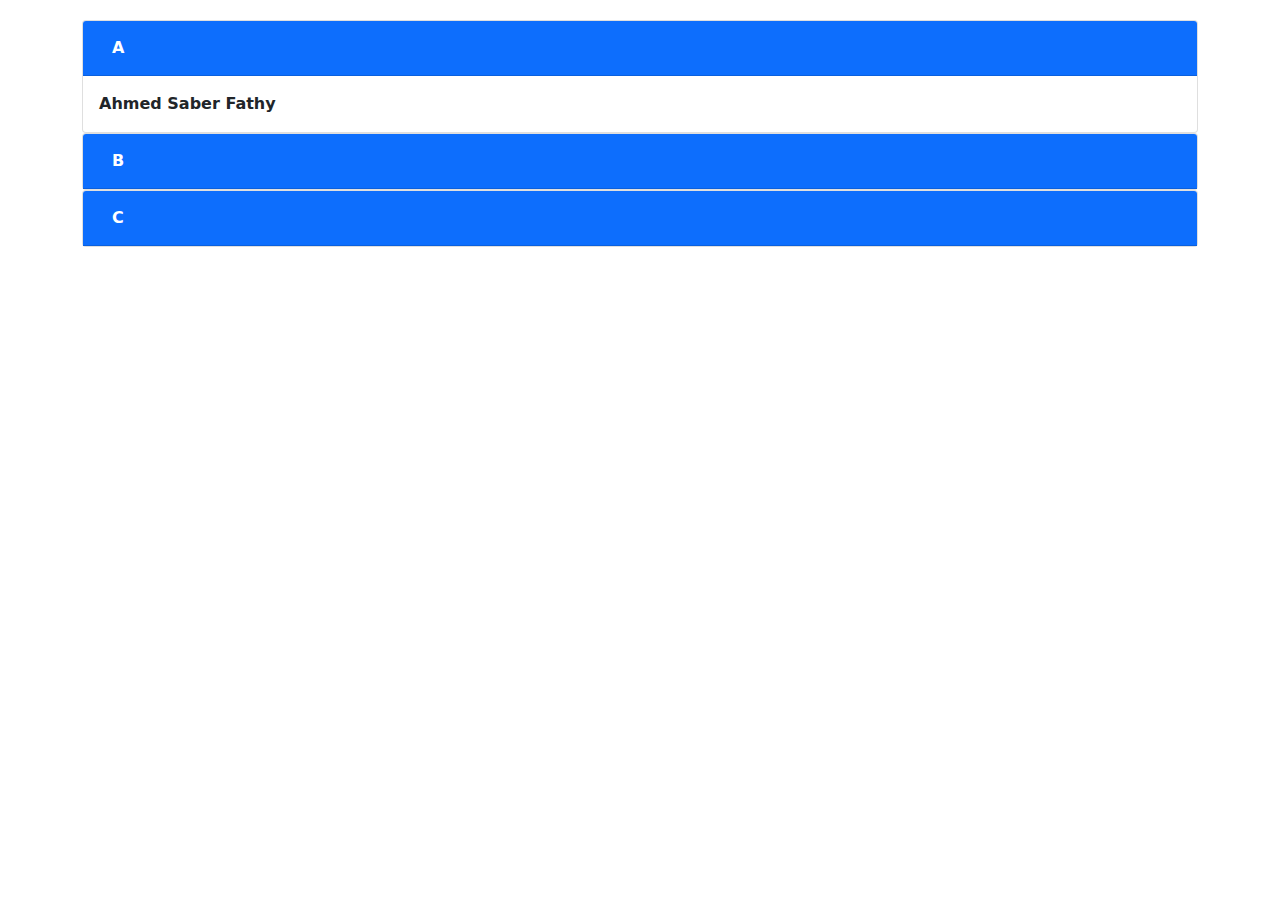
<file: accordion/index.html>
<!DOCTYPE html>
<html lang="en">
<head>
    <meta charset="UTF-8">
    <meta http-equiv="X-UA-Compatible" content="IE=edge">
    <meta name="viewport" content="width=device-width, initial-scale=1.0">
    <title>Document</title>
    <link rel="stylesheet" href="./bootstrap.min.css">
    <style>
        body{margin: 20px;}
    </style>
</head>
<div>
    <div class="container mt-3">
        <div id="accordion">
            <div class="card">
                <div class="card-header bg-primary">
                    <a class="btn text-white" data-bs-toggle="collapse" href="#collapseOne">
                        <strong>A</strong>
                    </a>
                </div>
                <div id="collapseOne" class="collapse show" data-bs-parent="#accordion">
                    <div class="card-body">
                        <strong>Ahmed Saber Fathy</strong>
                    </div>
                </div>
            </div>
            <div class="card">
                <div class="card-header bg-primary">
                    <a class="collapsed btn text-white" data-bs-toggle="collapse" href="#collapseTwo">
                        <strong>B</strong>
                    </a>
                </div>
                <div id="collapseTwo" class="collapse" data-bs-parent="#accordion">
                    <div class="card-body">
                        <strong>A Full Stack Web Developer</strong>
                    </div>
                </div>
            </div>
            <div class="card">
                <div class="card-header bg-primary">
                    <a class="collapsed btn text-white" data-bs-toggle="collapse" href="#collapseThree">
                        <strong>C</strong>
                    </a>
                </div>
                <div id="collapseThree" class="collapse" data-bs-parent="#accordion">
                    <div class="card-body">
                        <strong>Who was born in Egypt</strong>
                    </div>
                </div>
            </div>
        </div>
    </div>
</body>
<script src="./bootstrap.bundle.min.js"></script>
</html>
</file>
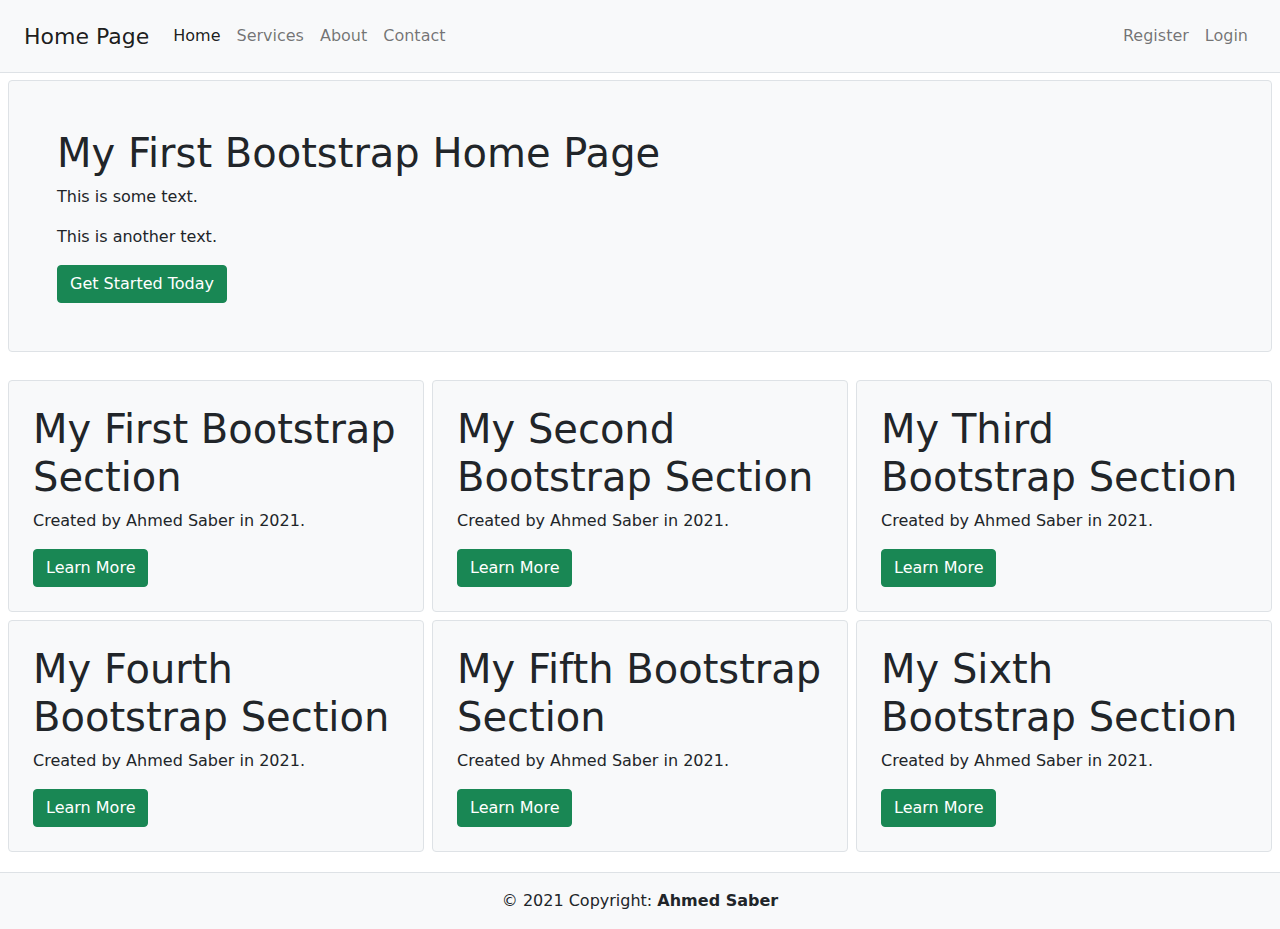
<file: home-page/index.html>
<!DOCTYPE html>
<html lang="en">
<head>
    <meta charset="UTF-8">
    <meta http-equiv="X-UA-Compatible" content="IE=edge">
    <meta name="viewport" content="width=device-width, initial-scale=1.0">
    <title>Document</title>
    <link rel="stylesheet" href="./bootstrap.min.css">
    <style>
        .navbar{
            padding: 8px 12px;
        }
        .navbar-brand{
            font-size: 22px;
        }
        .navbar-text a, footer a{
            text-decoration: none;
        }
    </style>
</head>
<body class="pt-5 mt-4">
    <nav class="navbar navbar-expand-lg navbar-light bg-light border-bottom fixed-top">
        <div class="container-fluid">
            <a class="navbar-brand" href="#">Home Page</a>
            <button class="navbar-toggler" type="button" data-bs-toggle="collapse" data-bs-target="#navbarText" aria-controls="navbarText" aria-expanded="false" aria-label="Toggle navigation">
                <span class="navbar-toggler-icon"></span>
            </button>
            <div class="collapse navbar-collapse" id="navbarText">
                <ul class="navbar-nav me-auto mb-2 mb-lg-0">
                <li class="nav-item">
                    <a class="nav-link active" aria-current="page" href="#">Home</a>
                </li>
                <li class="nav-item">
                    <a class="nav-link" href="#">Services</a>
                </li>
                <li class="nav-item">
                    <a class="nav-link" href="#">About</a>
                </li>
                <li class="nav-item">
                    <a class="nav-link" href="#">Contact</a>
                </li>
                </ul>
                <span class="navbar-text">
                    <ul class="navbar-nav me-auto mb-2 mb-lg-0">
                        <li class="nav-item">
                            <a class="nav-link" href="#">Register</a>
                        </li>
                        <li class="nav-item">
                            <a class="nav-link" href="#">Login</a>
                        </li>
                    </ul>
                </span>
            </div>
        </div>
    </nav>

    <div class="container-fluid p-2">
        <div class="container-fluid bg-light text-dark border rounded p-5">
            <h1>My First Bootstrap Home Page</h1>
            <p>This is some text.</p>
            <p>This is another text.</p>
            <button type="button" class="btn btn-success">Get Started Today</button>
        </div>
    </div>

    <div class="container-fluid p-3">
        <div class="row">
            <div class="col-sm-12 col-md-6 col-lg-4 container-md p-1">
                <div class="p-4 border bg-light text-dark rounded">
                    <h1>My First Bootstrap Section</h1>
                    <p>Created by Ahmed Saber in 2021.</p>
                    <button type="button" class="btn btn-success">Learn More</button>
                </div>
            </div>
            <div class="col-sm-12 col-md-6 col-lg-4 container-md p-1">
                <div class="p-4 border bg-light text-dark rounded">
                    <h1>My Second Bootstrap Section</h1>
                    <p>Created by Ahmed Saber in 2021.</p>
                    <button type="button" class="btn btn-success">Learn More</button>
                </div>
            </div>
            <div class="col-sm-12 col-md-6 col-lg-4 container-md p-1">
                <div class="p-4 border bg-light text-dark rounded">
                    <h1>My Third Bootstrap Section</h1>
                    <p>Created by Ahmed Saber in 2021.</p>
                    <button type="button" class="btn btn-success">Learn More</button>
                </div>
            </div>
            <div class="col-sm-12 col-md-6 col-lg-4 container-md p-1">
                <div class="p-4 border bg-light text-dark rounded">
                    <h1>My Fourth Bootstrap Section</h1>
                    <p>Created by Ahmed Saber in 2021.</p>
                    <button type="button" class="btn btn-success">Learn More</button>
                </div>
            </div>
            <div class="col-sm-12 col-md-6 col-lg-4 container-md p-1">
                <div class="p-4 border bg-light text-dark rounded">
                    <h1>My Fifth Bootstrap Section</h1>
                    <p>Created by Ahmed Saber in 2021.</p>
                    <button type="button" class="btn btn-success">Learn More</button>
                </div>
            </div>
            <div class="col-sm-12 col-md-6 col-lg-4 container-md p-1">
                <div class="p-4 border bg-light text-dark rounded">
                    <h1>My Sixth Bootstrap Section</h1>
                    <p>Created by Ahmed Saber in 2021.</p>
                    <button type="button" class="btn btn-success">Learn More</button>
                </div>
            </div>
        </div>
    </div>

    <footer>
        <div class="text-center p-3 bg-light border-top">
            © 2021 Copyright:
            <a class="text-reset fw-bold" href="#">Ahmed Saber</a>
        </div>
    </footer>
</body>
<script src="./bootstrap.bundle.min.js"></script>
</html>
</file>
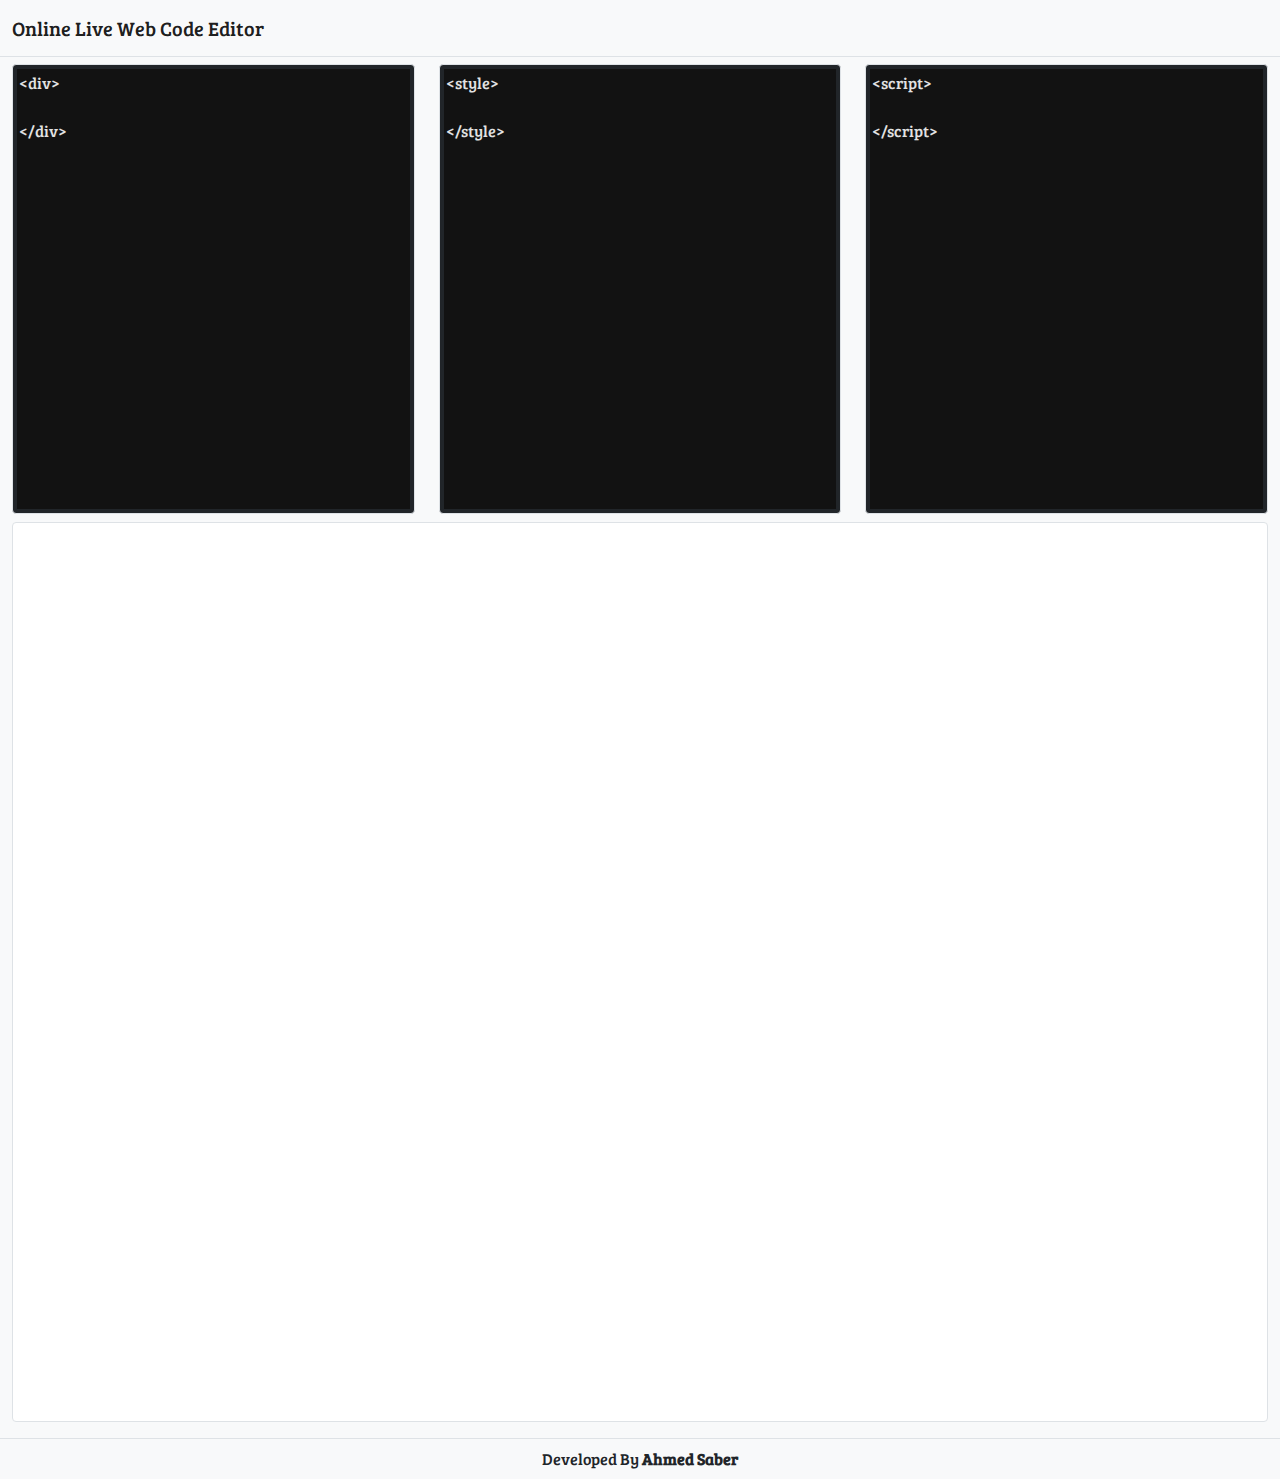
<file: live web code editor/index.html>
<!DOCTYPE html>
<html lang="en">
<head>
    <meta charset="UTF-8">
    <meta http-equiv="X-UA-Compatible" content="IE=edge">
    <meta name="viewport" content="width=device-width, initial-scale=1.0">
    <title>Live Web Code Editor</title>
    <link href='https://fonts.googleapis.com/css?family=Bree Serif' rel='stylesheet'>
    <link rel="stylesheet" href="./bootstrap/bootstrap.min.css">
    <link rel="stylesheet" href="./css/style.css">
</head>
<body class="bg-light mt-5 pt-2" onresize="show_all()">
    <nav class="navbar navbar-expand-lg navbar-light bg-light border-bottom fixed-top">
        <div class="container-fluid">
            <a class="navbar-brand" href="#home">Online Live Web Code Editor</a>
        </div>
    </nav>

    <div class="container-fluid mt-2">
        <div class="row mb-2" id="controls">
            <div class="col-3">
                <div class="container-fluid p-0">
                    <button class="btn btn-light w-100 p-1 border rounded" onclick="show('html')">HTML</button>
                </div>
            </div>
            <div class="col-3">
                <div class="container-fluid p-0">
                    <button class="btn btn-light w-100 p-1 border rounded" onclick="show('css')">CSS</button>
                </div>
            </div>
            <div class="col-3">
                <div class="container-fluid p-0">
                    <button class="btn btn-light w-100 p-1 border rounded" onclick="show('js')">JS</button>
                </div>
            </div>
            <div class="col-3">
                <div class="container-fluid p-0">
                    <button class="btn btn-primary w-100 p-1 border rounded" onclick="show('result')">Result</button>
                </div>
            </div>
        </div>

        <div class="row">
            <div class="col-lg-4 col-md-12 col-sm-12" id="html">
                <div class="container-fluid border rounded p-1 bg-dark text-light editor">
                    <textarea id="htmlCode" placeholder="HTML Code" 
					oninput="showPreview()"></textarea>
                </div>
            </div>
            <div class="col-lg-4 col-md-12 col-sm-12" id="css">
                <div class="container-fluid border rounded p-1 bg-dark text-light editor">
                    <textarea id="cssCode" placeholder="CSS Code" 
					oninput="showPreview()"></textarea>
                </div>
            </div>
            <div class="col-lg-4 col-md-12 col-sm-12" id="js">
                <div class="container-fluid border rounded p-1 bg-dark text-light editor">
                    <textarea id="jsCode" placeholder="JavaScript Code" 
					oninput="showPreview()"></textarea>
                </div>
            </div>
            <div class="col-lg-12 col-md-12 col-sm-12 mt-2 mb-2" id="result">
                <div class="container-fluid border rounded p-1 result bg-white">
                    <iframe id="preview-window"></iframe>
                </div>
            </div>
        </div>
    </div>

    <footer>
        <div class="text-center p-2 bg-light border-top mt-2">
            Developed By
            <a class="text-reset fw-bold" href="https://ahmed0saber.github.io/bootstrap-projects/portfolio/" target="_blank">Ahmed Saber</a>
        </div>
    </footer>
</body>
<script src="./bootstrap/bootstrap.bundle.min.js"></script>
<script src="./js/app.js"></script>
</html>
</file>
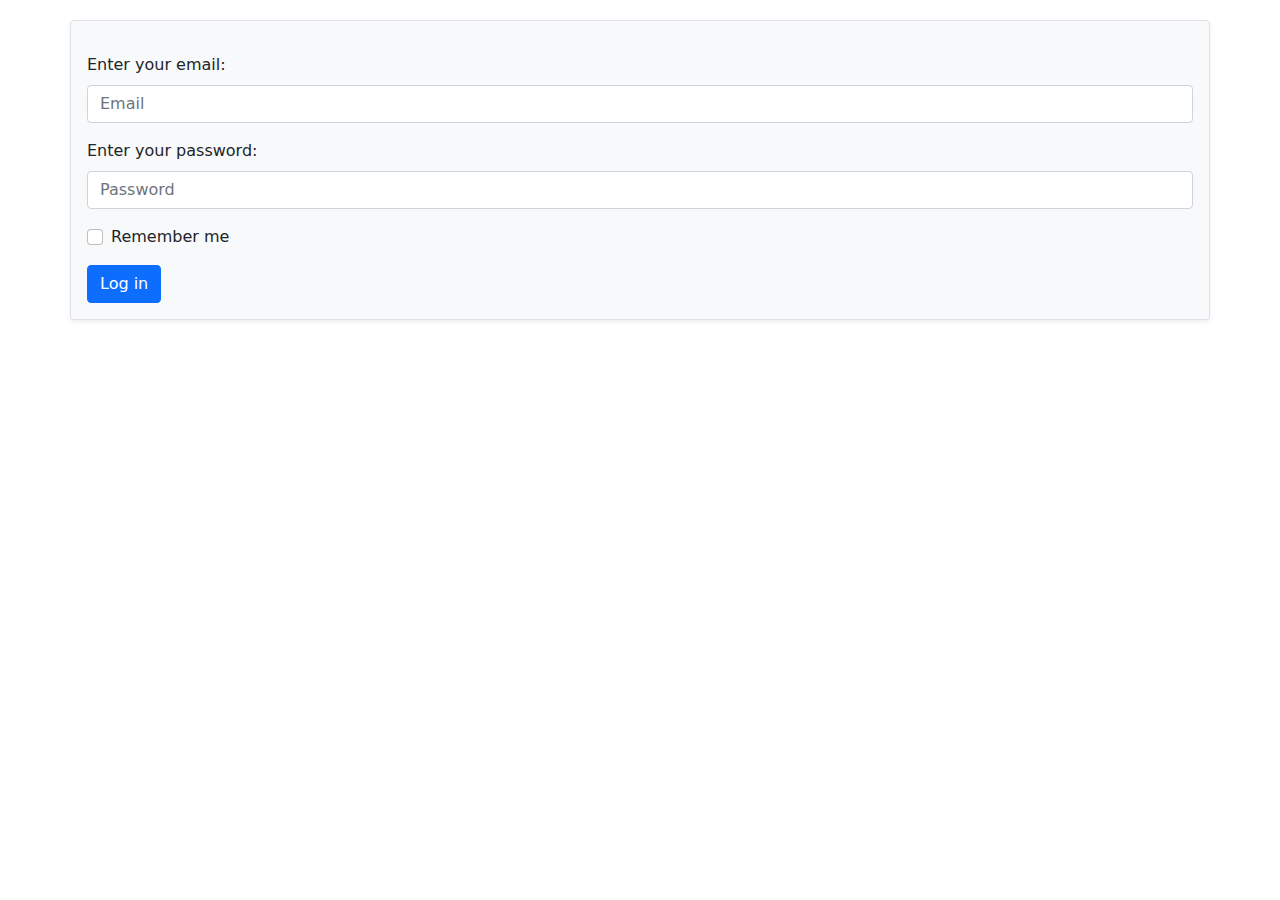
<file: login-form/index.html>
<!DOCTYPE html>
<html lang="en">
<head>
    <meta charset="UTF-8">
    <meta http-equiv="X-UA-Compatible" content="IE=edge">
    <meta name="viewport" content="width=device-width, initial-scale=1.0">
    <title>Document</title>
    <link rel="stylesheet" href="./bootstrap.min.css">
    <style>
        body{margin: 20px;}
    </style>
</head>
<body>
    <form action="/action_page.php" class="container border shadow-sm rounded p-3 bg-light">
        <div class="mb-3 mt-3">
            <label for="email" class="form-label">Enter your email:</label>
            <input type="email" class="form-control" id="email" placeholder="Email" name="email">
        </div>
        <div class="mb-3">
            <label for="pwd" class="form-label">Enter your password:</label>
            <input type="password" class="form-control" id="pwd" placeholder="Password" name="pswd">
        </div>
        <div class="form-check mb-3">
            <label class="form-check-label">
                <input class="form-check-input" type="checkbox" name="remember"> Remember me
            </label>
        </div>
        <button type="submit" class="btn btn-primary">Log in</button>
    </form>
</body>
<script src="./bootstrap.bundle.min.js"></script>
</html>
</file>
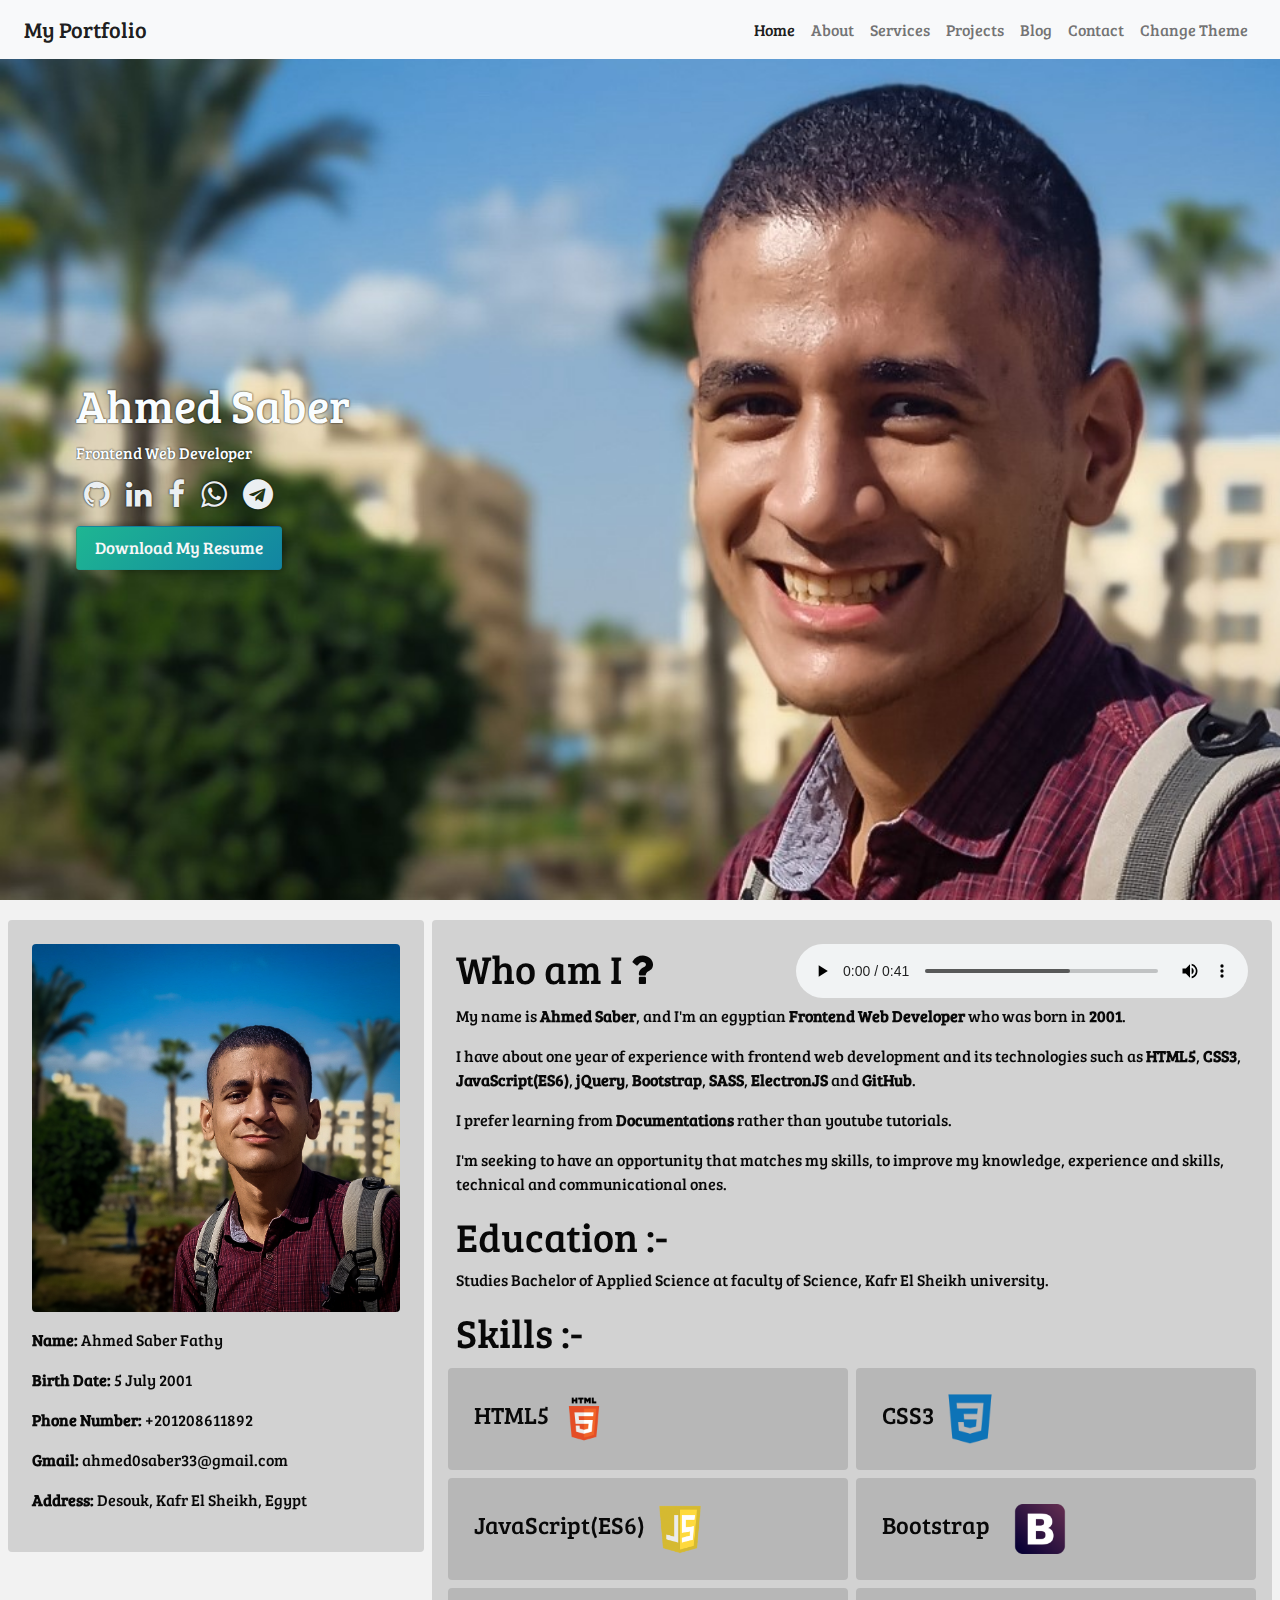
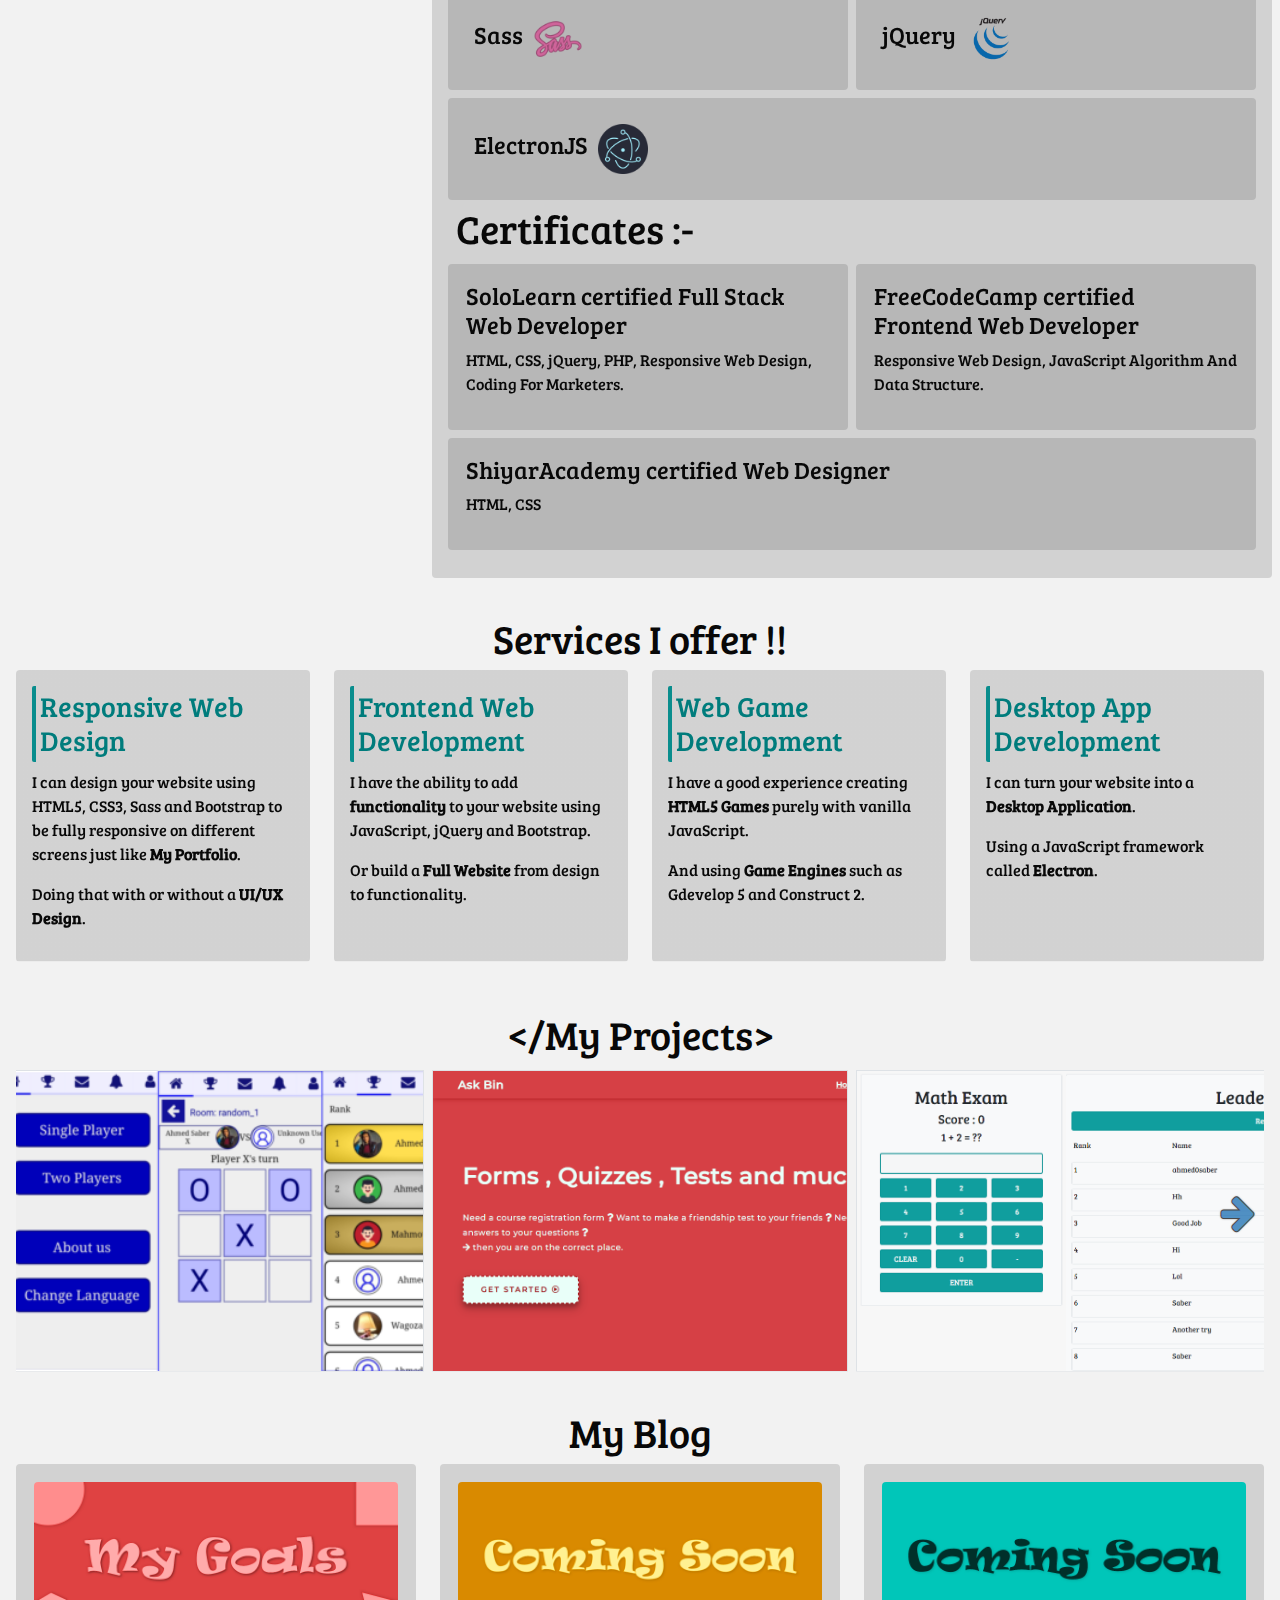
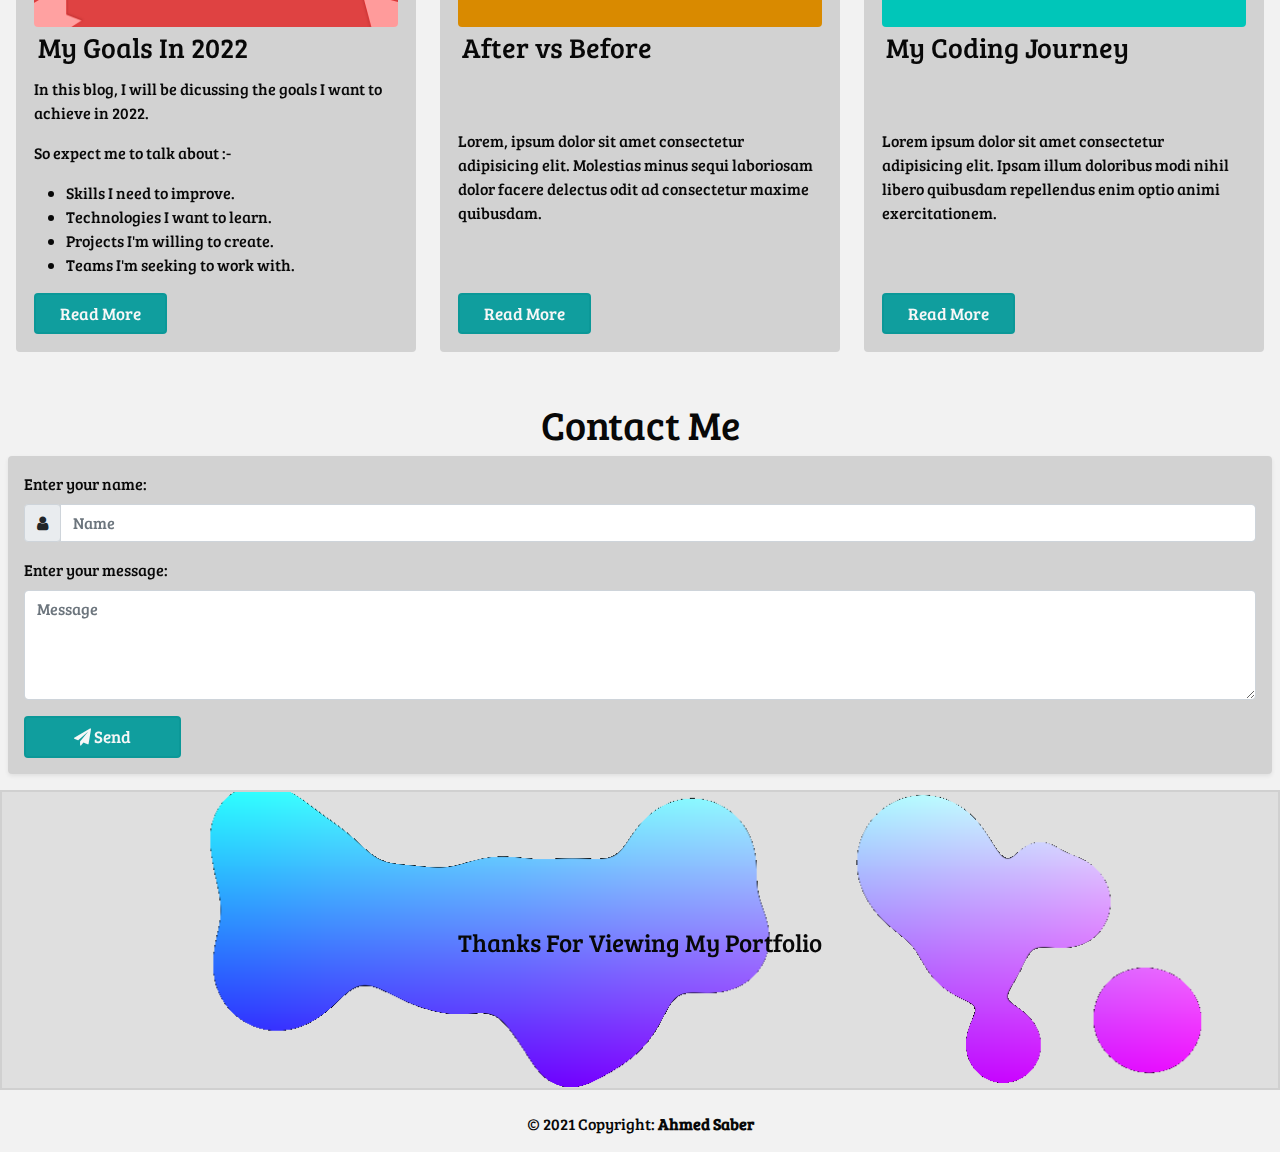
<file: portfolio/index.html>
<!DOCTYPE html>
<html lang="en">
<head>
    <meta name="theme-color" content="#f2f2f2">
    <meta name="msapplication-navbutton-color" content="#f2f2f2">
    <meta name="apple-mobile-web-app-status-bar-style" content="#f2f2f2">
    <meta name="description" content="An Egyptian Frontend Web Developer who was born in 2001.">
    <meta name="keywords" content="portfolio, Ahmed Saber, Full Stack Web Developer">
    <meta name="author" content="Ahmed Saber, ahmed0saber33@gmail.com">
    <meta name="og:title" content="Ahmed Saber's Portfolio">
    <meta name="og:description" content="An Egyptian Frontend Web Developer who was born in 2001.">
    
    <meta property="og:image" content="https://drive.google.com/u/0/uc?id=1-wybmU-q4tljQ3bJAtcHE_Lst_PNdWYx&export=download">
    
    <meta name="og:type" content="portfolio">
    <meta name="og:email" content="ahmed0saber33@gmail.com">
    <meta name="og:phone_number" content="+201208611892">
    <meta name="og:country-name" content="Egypt">
    <meta charset="UTF-8">
    <meta http-equiv="X-UA-Compatible" content="IE=edge">
    <meta name="viewport" content="width=device-width, initial-scale=1.0">
    <title>My Portfolio - Ahmed Saber</title>
    
    <link rel="icon" href="https://drive.google.com/u/0/uc?id=1-wybmU-q4tljQ3bJAtcHE_Lst_PNdWYx&export=download" type="image/x-icon">
    
    <link rel="preload" as="image" href="./images/projects/ab.png">
    <link rel="preload" as="image" href="./images/projects/gc.png">
    <link rel="preload" as="image" href="./images/projects/is.png">
    <link rel="preload" as="image" href="./images/projects/lce.png">
    <link rel="preload" as="image" href="./images/projects/me.png">
    <link rel="preload" as="image" href="./images/projects/oq.png">
    <link rel="preload" as="image" href="./images/projects/p2.png">
    <link rel="preload" as="image" href="./images/projects/ss.png">
    <link rel="preload" as="image" href="./images/projects/td.png">
    <link rel="preload" as="image" href="./images/projects/xo.png">

    <link href='https://fonts.googleapis.com/css?family=Bree Serif' rel='stylesheet'>
    <link rel="stylesheet" href="https://cdnjs.cloudflare.com/ajax/libs/font-awesome/4.7.0/css/font-awesome.min.css">
    <link rel="stylesheet" href="./bootstrap/bootstrap.min.css">
    <link rel="stylesheet" href="./css/style.css">
</head>
<body class="pt-4 mt-4">
    <nav class="navbar navbar-expand-lg fixed-top navbar-light bg-light" id="nav">
        <div class="container-fluid">
            <a class="navbar-brand" href="#home">My Portfolio</a>
            <button class="navbar-toggler" type="button" data-bs-toggle="collapse" data-bs-target="#navbarText" aria-controls="navbarText" aria-expanded="false" aria-label="Toggle navigation">
                <span class="navbar-toggler-icon"></span>
            </button>
            <div class="collapse navbar-collapse" id="navbarText">
                <ul class="navbar-nav ms-auto mb-2 mb-lg-0">
                    <li class="nav-item">
                        <a class="nav-link active" aria-current="page" href="#home">Home</a>
                    </li>
                    <li class="nav-item">
                        <a class="nav-link" href="#about">About</a>
                    </li>
                    <li class="nav-item">
                        <a class="nav-link" href="#services">Services</a>
                    </li>
                    <li class="nav-item">
                        <a class="nav-link" href="#projects">Projects</a>
                    </li>
                    <li class="nav-item">
                        <a class="nav-link" href="#blog">Blog</a>
                    </li>
                    <li class="nav-item">
                        <a class="nav-link" href="#contact">Contact</a>
                    </li>
                    <li class="nav-item">
                        <a class="nav-link" onclick="changeTheme()">Change Theme</a>
                    </li>
                </ul>
            </div>
        </div>
    </nav>

    <div id="home" class="container-fluid d-flex align-items-center">
        <div class="text-white p-3 mx-5 onImg rounded">
            <h1>Ahmed Saber</h1>
            <p>Frontend Web Developer</p>
            <ul class="list-unstyled list-group list-group-horizontal icons">
                <li><a href="https://github.com/ahmed0saber" target="_blank"><i class="fa fa-github icons"></i></a></li>
                <li><a href="https://www.linkedin.com/in/ahmed0saber/" target="_blank"><i class="fa fa-linkedin icons"></i></a></li>
                <li><a href="https://www.facebook.com/profile.php?id=100004875915808" target="_blank"><i class="fa fa-facebook icons"></i></a></li>
                <li><a href="https://api.whatsapp.com/send?phone=+201208611892&text=Hi" target="_blank"><i class="fa fa-whatsapp icons"></i></a></li>
                <li><a href="https://t.me/ahmed0saber" target="_blank"><i class="fa fa-telegram icons"></i></a></li>
            </ul>
            <a class="btn btn-primary" href="https://drive.google.com/u/0/uc?id=1zoLx_GQiVGPSWMnBjqJEU76PGmMubX0k&export=download">Download My Resume</a>
        </div>
    </div>

    <div id="about" class="container-fluid p-3">
        <div class="row">
            <div class="col-sm-12 col-md-5 col-lg-4 container-md p-1">
                <div class="p-4 rounded semi-transparent">
                    <img class="myPic rounded" src="./images/myPic.jpg">
                    <p class="pt-3"><strong>Name:</strong> Ahmed Saber Fathy</p>
                    <p><strong>Birth Date:</strong> 5 July 2001</p>
                    <p><strong>Phone Number:</strong> +201208611892</p>
                    <p><strong>Gmail:</strong> ahmed0saber33@gmail.com</p>
                    <p><strong>Address:</strong> Desouk, Kafr El Sheikh, Egypt</p>
                </div>
            </div>
            <div class="col-sm-12 col-md-7 col-lg-8 container-md p-1">
                <div class="p-4 rounded semi-transparent">
                    <div class="row">
                        <div class="col-sm-12 col-md-12 col-lg-5">
                            <h1 class="">Who am I <i class="fa fa-question"></i></h1>
                        </div>
                        <div class="col-sm-12 col-md-12 col-lg-7">
                            <audio controls class="MyVoice">
                                <source src="about.mp3">
                            </audio>
                        </div>
                    </div>
                    <p>My name is <strong>Ahmed Saber</strong>, and I'm an egyptian <strong>Frontend Web Developer</strong> who was born in <strong>2001</strong>.</p>
                    <p>I have about one year of experience with frontend web development and its technologies such as <strong>HTML5</strong>, <strong>CSS3</strong>, <strong>JavaScript(ES6)</strong>, <strong>jQuery</strong>, <strong>Bootstrap</strong>, <strong>SASS</strong>, <strong>ElectronJS</strong> and <strong>GitHub</strong>.</p>
                    <p>I prefer learning from <strong>Documentations</strong> rather than youtube tutorials.</p>
                    <p>I'm seeking to have an opportunity that matches my skills, to improve my knowledge, experience and skills, technical and communicational ones.</p>
                    <h1>Education :-</h1>
                    <p>Studies Bachelor of Applied Science at faculty of Science, Kafr El Sheikh university.</p>
                    <h1>Skills :-</h1>
                    <div class="row">
                        <div class="col-sm-12 col-md-6 col-lg-6 container-md p-1">
                            <div class="p-4 rounded d-flex align-items-center skill">
                                <h4>HTML5 &nbsp;</h4>
                                <img src="./images/skills/html.png" class="skill-img">
                            </div>
                        </div>
                        <div class="col-sm-12 col-md-6 col-lg-6 container-md p-1">
                            <div class="p-4 rounded d-flex align-items-center skill">
                                <h4>CSS3 &nbsp;</h4>
                                <img src="./images/skills/css.png" class="skill-img">
                            </div>
                        </div>
                        <div class="col-sm-12 col-md-12 col-lg-6 container-md p-1">
                            <div class="p-4 rounded d-flex align-items-center skill">
                                <h4>JavaScript(ES6) &nbsp;</h4>
                                <img src="./images/skills/js.jpg" class="skill-img">
                            </div>
                        </div>
                        <div class="col-sm-12 col-md-12 col-lg-6 container-md p-1">
                            <div class="p-4 rounded d-flex align-items-center skill">
                                <h4>Bootstrap &nbsp;</h4>
                                <img src="./images/skills/bootstrap.png" class="skill-img">
                            </div>
                        </div>
                        <div class="col-sm-12 col-md-6 col-lg-6 container-md p-1">
                            <div class="p-4 rounded d-flex align-items-center skill">
                                <h4>Sass &nbsp;</h4>
                                <img src="./images/skills/sass.png" class="skill-img">
                            </div>
                        </div>
                        <div class="col-sm-12 col-md-6 col-lg-6 container-md p-1">
                            <div class="p-4 rounded d-flex align-items-center skill">
                                <h4>jQuery &nbsp;</h4>
                                <img src="./images/skills/jquery.png" class="skill-img">
                            </div>
                        </div>
                        <div class="col-sm-12 col-md-12 col-lg-12 container-md p-1">
                            <div class="p-4 rounded d-flex align-items-center skill">
                                <h4>ElectronJS &nbsp;</h4>
                                <img src="./images/skills/electron.png" class="skill-img">
                            </div>
                        </div>
                    </div>
                    <h1>Certificates :-</h1>
                    <div class="row">
                        <div class="col-sm-12 col-md-6 col-lg-6 container-md p-1">
                            <div class="p-3 rounded cert h-100">
                                <h4>SoloLearn certified Full Stack Web Developer</h4>
                                <p>HTML, CSS, jQuery, PHP, Responsive Web Design, Coding For Marketers.</p>
                            </div>
                        </div>
                        <div class="col-sm-12 col-md-6 col-lg-6 container-md p-1">
                            <div class="p-3 rounded cert h-100">
                                <h4>FreeCodeCamp certified Frontend Web Developer</h4>
                                <p>Responsive Web Design, JavaScript Algorithm And Data Structure.</p>
                            </div>
                        </div>
                        <div class="col-sm-12 col-md-12 col-lg-12 container-md p-1">
                            <div class="p-3 rounded cert">
                                <h4>ShiyarAcademy certified Web Designer</h4>
                                <p>HTML, CSS</p>
                            </div>
                        </div>
                    </div>
                </div>
            </div>
        </div>
    </div>

    <div id="services" class="container-fluid p-3">
        <h1 class="text-center">Services I offer !!</h1>
        <div class="row">
            <div class="col-sm-12 col-md-6 col-lg-3 d-flex">
                <div class="container-fluid rounded mb-3 p-3 serv semi-transparent">
                    <h3 class="p-1">Responsive Web Design</h3>
                    <p>I can design your website using HTML5, CSS3, Sass and Bootstrap to be fully responsive on different screens just like <strong>My Portfolio</strong>.</p>
                    <p>Doing that with or without a <strong>UI/UX Design</strong>.</p>
                </div>
            </div>
            <div class="col-sm-12 col-md-6 col-lg-3 d-flex">
                <div class="container-fluid rounded mb-3 p-3 serv semi-transparent">
                    <h3 class="p-1">Frontend Web Development</h3>
                    <p>I have the ability to add <strong>functionality</strong> to your website using JavaScript, jQuery and Bootstrap.</p>
                    <p>Or build a <strong>Full Website</strong> from design to functionality.</p>
                </div>
            </div>
            <div class="col-sm-12 col-md-6 col-lg-3 d-flex">
                <div class="container-fluid rounded mb-3 p-3 serv semi-transparent">
                    <h3 class="p-1">Web Game Development</h3>
                    <p>I have a good experience creating <strong>HTML5 Games</strong> purely with vanilla JavaScript.</p>
                    <p>And using <strong>Game Engines</strong> such as Gdevelop 5 and Construct 2.</p>
                </div>
            </div>
            <div class="col-sm-12 col-md-6 col-lg-3 d-flex">
                <div class="container-fluid rounded mb-3 p-3 serv semi-transparent">
                    <h3 class="p-1">Desktop App Development</h3>
                    <p>I can turn your website into a <strong>Desktop Application</strong>.</p>
                    <p>Using a JavaScript framework called <strong>Electron</strong>.</p>
                </div>
            </div>
        </div>
    </div>

    <div id="projects" class="container-fluid p-3">
        <h1 class="text-center projects-header">My Projects</h1>
        <div class="scroller">
            <div class="row flex-row flex-nowrap" id="all_projects">

            </div>
            <div id="arrow" class="fa fa-arrow-right"></div>
        </div>
    </div>

    <div id="blog" class="container-fluid p-3">
        <h1 class="text-center">My Blog</h1>
        <div class="row">
            <div class="col-sm-12 col-md-12 col-lg-4 d-flex">
                <div class="container-fluid rounded mb-3 p-3 goals semi-transparent">
                    <div>
                        <img src="./images/blog1.png" class="w-100 rounded">
                        <h3 class="p-1">My Goals In 2022</h3>
                    </div>
                    <div>
                        <p>In this blog, I will be dicussing the goals I want to achieve in 2022.</p>
                        <p>So expect me to talk about :-</p>
                        <ul>
                            <li>Skills I need to improve.</li>
                            <li>Technologies I want to learn.</li>
                            <li>Projects I'm willing to create.</li>
                            <li>Teams I'm seeking to work with.</li>
                        </ul>
                    </div>
                    <div>
                        <a class="btn btn-primary px-4" href="./blog.html?blog=0" target="_blank">Read More</a>
                    </div>
                </div>
            </div>
            <div class="col-sm-12 col-md-6 col-lg-4 d-flex">
                <div class="container-fluid rounded mb-3 p-3 goals semi-transparent">
                    <div>
                        <img src="./images/blog2.png" class="w-100 rounded">
                        <h3 class="p-1">After vs Before</h3>
                    </div>
                    <div>
                        <p>Lorem, ipsum dolor sit amet consectetur adipisicing elit. Molestias minus sequi laboriosam dolor facere delectus odit ad consectetur maxime quibusdam.</p>
                    </div>
                    <div>
                        <a class="btn btn-primary px-4" href="./blog.html?blog=1" target="_blank">Read More</a>
                    </div>
                </div>
            </div>
            <div class="col-sm-12 col-md-6 col-lg-4 d-flex">
                <div class="container-fluid rounded mb-3 p-3 goals semi-transparent">
                    <div>
                        <img src="./images/blog3.png" class="w-100 rounded">
                        <h3 class="p-1">My Coding Journey</h3>
                    </div>
                    <div>
                        <p>Lorem ipsum dolor sit amet consectetur adipisicing elit. Ipsam illum doloribus modi nihil libero quibusdam repellendus enim optio animi exercitationem.</p>
                    </div>
                    <div>
                        <a class="btn btn-primary px-4" href="./blog.html?blog=2" target="_blank">Read More</a>
                    </div>
                </div>
            </div>
        </div>
    </div>

    <div id="contact" class="container-fluid px-2 py-3">
        <h1 class="text-center">Contact Me</h1>
        <form class="container-fluid shadow-sm rounded p-3 semi-transparent">
            <label for="name" class="form-label">Enter your name:</label>
            <div class="input-group mb-3">
                <div class="input-group-prepend">
                    <span class="input-group-text fa fa-user" id="basic-addon1"></span>
                </div>
                <input type="text" class="form-control" placeholder="Name" id="name">
            </div>
            <div class="mb-3">
                <label for="msg" class="form-label">Enter your message:</label>
                <textarea class="form-control" id="msg" placeholder="Message" rows="4"></textarea>
            </div>
            <button onclick="send()" class="btn btn-primary px-5"><i class="fa fa-paper-plane"></i> Send</button>
        </form>
    </div>

    <div class="con">
        <p>Thanks For Viewing My Portfolio</p>
    </div>

    <footer>
        <div class="text-center p-3">
            &copy; 2021 Copyright:
            <a class="text-reset fw-bold" href="#">Ahmed Saber</a>
        </div>
    </footer>
</body>
<script src="./bootstrap/bootstrap.bundle.min.js"></script>
<script src="./js/functionality.js"></script>
<script src="./data.json"></script>
</html>
</file>
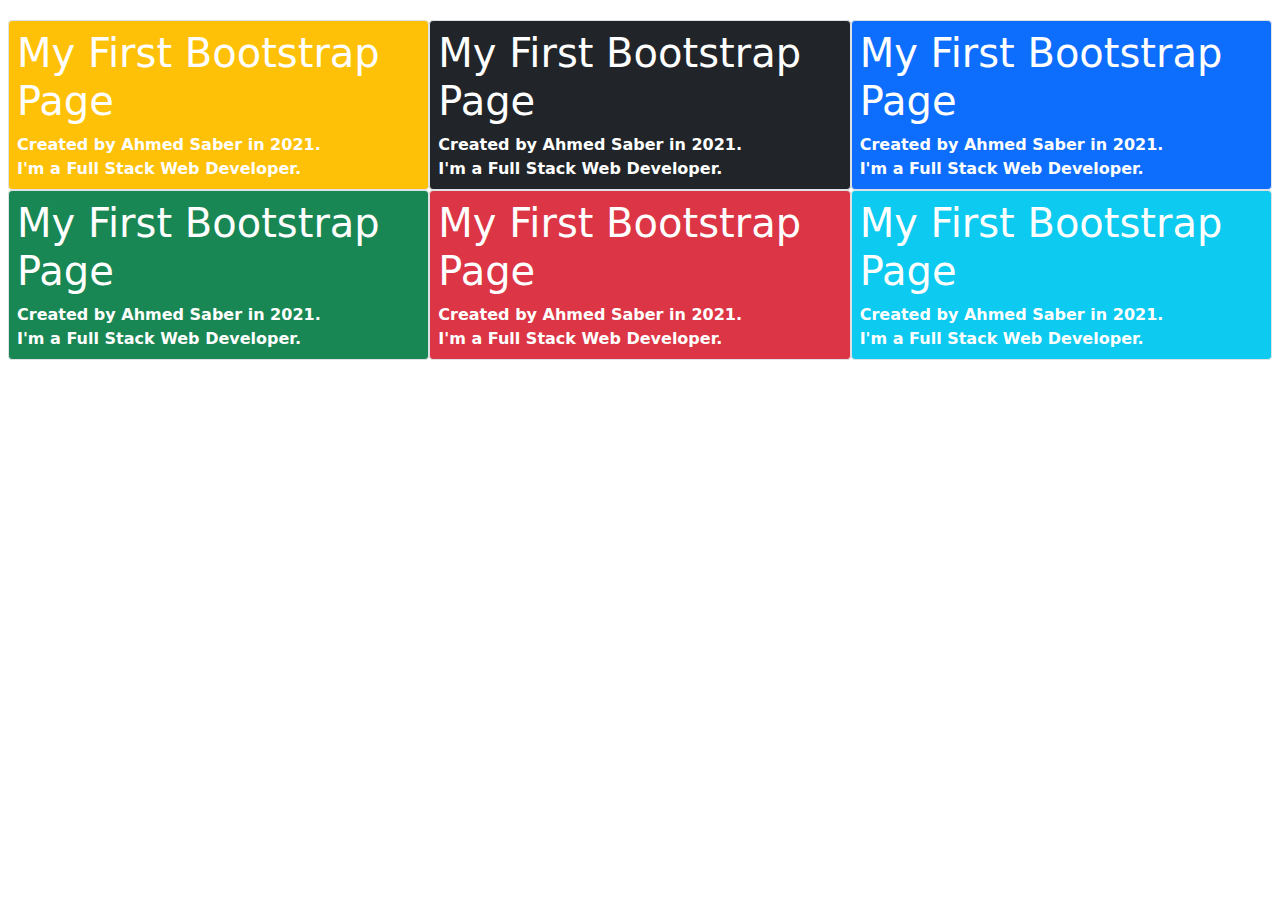
<file: responsive-grids/index.html>
<!DOCTYPE html>
<html lang="en">
<head>
    <meta charset="UTF-8">
    <meta http-equiv="X-UA-Compatible" content="IE=edge">
    <meta name="viewport" content="width=device-width, initial-scale=1.0">
    <title>Document</title>
    <link rel="stylesheet" href="./bootstrap.min.css">
    <style>
        body{margin: 20px;}
    </style>
</head>
<body>
    <div class="row">
        <div class="col-sm-12 col-md-6 col-lg-4 container-md p-2 border bg-warning text-white rounded">
            <h1>My First Bootstrap Page</h1>
            <strong>Created by Ahmed Saber in 2021.</strong><br>
            <strong>I'm a Full Stack Web Developer.</strong>
        </div>
        <div class="col-sm-12 col-md-6 col-lg-4 container-md p-2 border bg-dark text-white rounded">
            <h1>My First Bootstrap Page</h1>
            <strong>Created by Ahmed Saber in 2021.</strong><br>
            <strong>I'm a Full Stack Web Developer.</strong>
        </div>
        <div class="col-sm-12 col-md-6 col-lg-4 container-md p-2 border bg-primary text-white rounded">
            <h1>My First Bootstrap Page</h1>
            <strong>Created by Ahmed Saber in 2021.</strong><br>
            <strong>I'm a Full Stack Web Developer.</strong>
        </div>
        <div class="col-sm-12 col-md-6 col-lg-4 container-md p-2 border bg-success text-white rounded">
            <h1>My First Bootstrap Page</h1>
            <strong>Created by Ahmed Saber in 2021.</strong><br>
            <strong>I'm a Full Stack Web Developer.</strong>
        </div>
        <div class="col-sm-12 col-md-6 col-lg-4 container-md p-2 border bg-danger text-white rounded">
            <h1>My First Bootstrap Page</h1>
            <strong>Created by Ahmed Saber in 2021.</strong><br>
            <strong>I'm a Full Stack Web Developer.</strong>
        </div>
        <div class="col-sm-12 col-md-6 col-lg-4 container-md p-2 border bg-info text-white rounded">
            <h1>My First Bootstrap Page</h1>
            <strong>Created by Ahmed Saber in 2021.</strong><br>
            <strong>I'm a Full Stack Web Developer.</strong>
        </div>
    </div>
</body>
<script src="./bootstrap.bundle.min.js"></script>
</html>
</file>
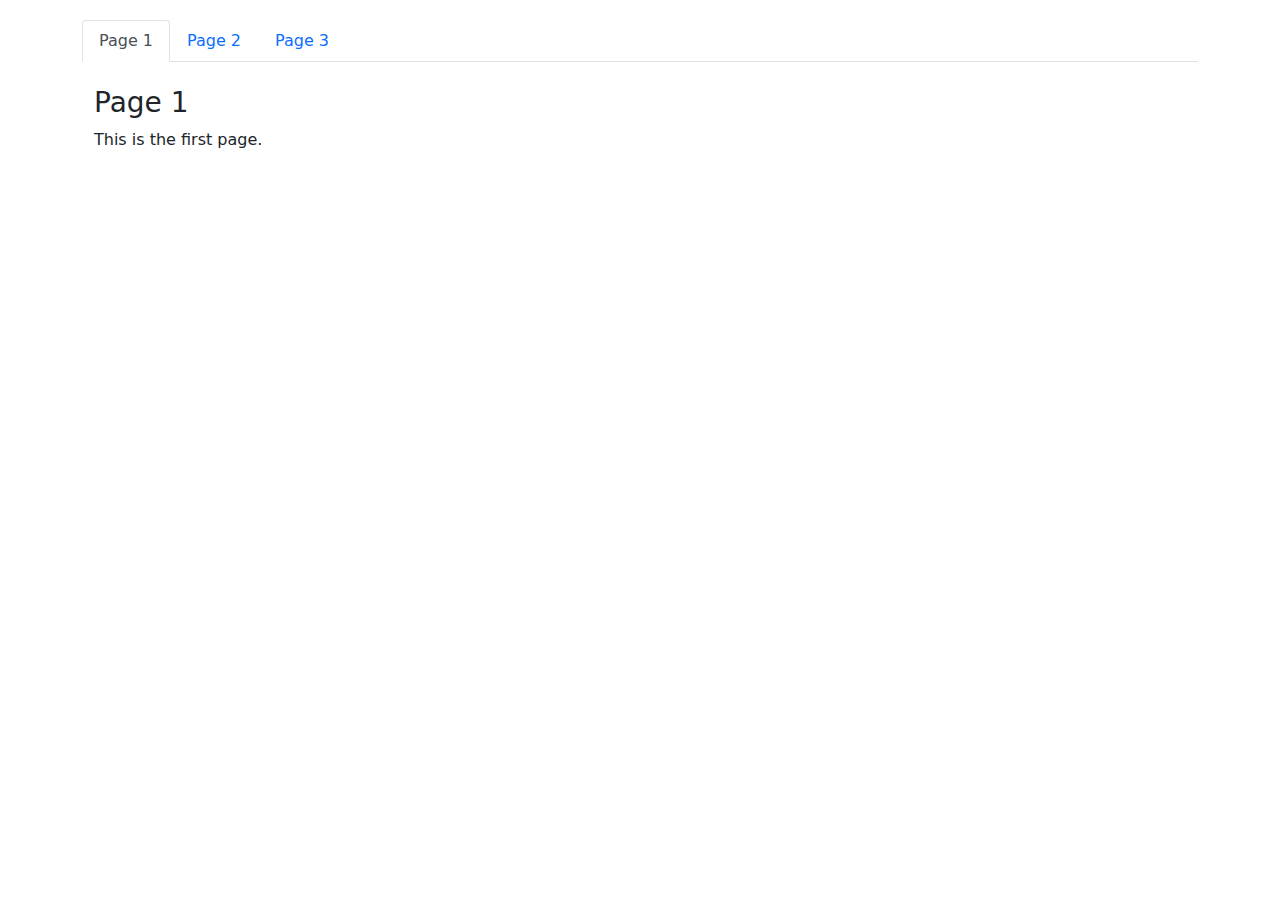
<file: toggleable-tabs/index.html>
<!DOCTYPE html>
<html lang="en">
<head>
    <meta charset="UTF-8">
    <meta http-equiv="X-UA-Compatible" content="IE=edge">
    <meta name="viewport" content="width=device-width, initial-scale=1.0">
    <title>Document</title>
    <link rel="stylesheet" href="./bootstrap.min.css">
    <style>
        body{margin: 20px;}
    </style>
</head>
<div>
    <div class="container mt-3">
        <ul class="nav nav-tabs" role="tablist">
            <li class="nav-item">
                <a class="nav-link active" data-bs-toggle="tab" href="#home">Page 1</a>
            </li>
            <li class="nav-item">
                <a class="nav-link" data-bs-toggle="tab" href="#menu1">Page 2</a>
            </li>
            <li class="nav-item">
                <a class="nav-link" data-bs-toggle="tab" href="#menu2">Page 3</a>
            </li>
        </ul>
        <div class="tab-content">
            <div id="home" class="container tab-pane active"><br>
                <h3>Page 1</h3>
                <p>This is the first page.</p>
            </div>
            <div id="menu1" class="container tab-pane fade"><br>
                <h3>Page 2</h3>
                <p>This is the second page.</p>
            </div>
            <div id="menu2" class="container tab-pane fade"><br>
                <h3>Page 3</h3>
                <p>This is the third page.</p>
            </div>
        </div>
    </div>
</body>
<script src="./bootstrap.bundle.min.js"></script>
</html>
</file>
<file: live web code editor/css/style.css>
*{
    font-family: "Bree Serif", sans-serif;
}
a{
    text-decoration: none;
}
body{
    padding: 0;
    margin: 0;
}
.editor{
    height: 50vh;
}
.result{
    height: 100vh;
}
textarea, iframe{
    height: 100%;
    width: 100%;
    background: transparent;
}
textarea{
    color: #e2e2e2;
    background-color: #121212;
    outline: none;
    border: none;
    resize: none;
}
::-webkit-scrollbar {width: 10px;}
::-webkit-scrollbar-track {background: transparent;border: none;}
::-webkit-scrollbar-track:hover {background: transparent;}
::-webkit-scrollbar-thumb {background: #b1b1b1;}
::-webkit-scrollbar-thumb:hover {background: #c3c3c3;}

@media screen and (min-width: 992px) {
    #controls{
        display: none;
    }
    #html, #css, #js, #result{
        display: block;
    }
}
@media screen and (max-width: 991px) {
    .editor{
        height: 100vh;
    }
    #css, #js, #result{
        display: none;
    }
}
</file>
<file: portfolio/css/style.css>
:root{
    --pri: "#f2f2f2";
    --sec: "#08080822";
    --font: "#080808";
}
*{
    font-family: "Bree Serif",sans-serif;
}
body{
    background-color: var(--pri);
}
a{
    cursor: pointer;
}
h1{
    color: var(--font);
}
footer{
    background-color: var(--pri);
    color: var(--font);
}
.btn{
    background-color: rgb(16, 158, 158);
    font-size: 17px;
    border: 2px solid rgba(4, 143, 143, 0.384);
    color: #f7f7f7;
}
.btn:hover{
    background-color: rgb(16, 158, 158);
    color: #f7f7f7;
    border: 2px solid rgba(4, 143, 143, 0.384);
    animation: example 0.5s linear;
}
@keyframes example {
    0%{
        background-color: rgb(16, 158, 158);
        border: 2px solid rgba(4, 143, 143, 0.384);
        color: #f7f7f7;
    }
    0%{
        background-color: rgb(120, 209, 224);
        border: 2px solid rgba(4, 143, 143);
        color: #f7f7f7;
    }
}
.navbar{
    padding: 8px 12px;
}
.navbar-brand{
    font-size: 22px;
}
.navbar-text a, footer a{
    text-decoration: none;
}
#home{
    background: #f2f2f2 url(../images/home.jpg) no-repeat top left;
    background-size: cover;
    height: calc(100vh - 48px);
}
.onImg{
    width: fit-content;
}
.onImg h1{
    font-size: calc(1.575rem + 1.6vw);
}
.onImg h1, .onImg p{
    color: #f9fdff;
    text-shadow: 0px 0px 2px #000;
}
.onImg p{
    display: inline-block;
    padding: 0px 2px 0px 0px;
    overflow: hidden;
    border-right: .15em solid #f9fdff00;
    white-space: nowrap;
    margin: 0 auto;
    animation: typing 3s steps(40, end),blink-caret 1s step-end 2;
}
@keyframes typing {
    from {width: 0}
    to {width: 100%}
}
@keyframes blink-caret {
    from, to {border-color: transparent}
    50% {border-color: #f9fdff;}
}
.icons li a{
    margin: 8px;
    font-size: 30px;
    color: #ebeff2;
    text-shadow: 0px 0px 2px #000;
}
.icons li a:hover{
    color: #c3c3c3;
}
.onImg .btn{
    margin-top:10px;
    padding: 8px 18px;
    box-shadow: 0px 0px 6px 2px #0005;
    background: linear-gradient(-45deg, #309c42, #2ba9b3, #0a64ad, #1eb692);
	background-size: 500% 500%;
	animation: gradient 6s alternate infinite;
    border: 1px solid #12121208;
}
@keyframes gradient {
	0% {
		background-position: 1% 50%;
	}
	50% {
		background-position: 99% 50%;
	}
	100% {
		background-position: 1% 50%;
	}
}
.semi-transparent{
    background-color: var(--sec);
    color: var(--font);
    -webkit-backdrop-filter: blur(3px);
    backdrop-filter: blur(3px);
}
.myPic{
    width: 100%;
    animation: zooming 1.2s alternate infinite;
    transition-duration: 0.3s;
}
@keyframes zooming {
    from {transform: scale(1.04);}
    to {transform: scale(1);}
}
.myPic:hover{
    animation: none;
    transform: scale(1.04);
}
.skill, .cert{
    border: 2px solid #0000;
    transition-duration: 0.4s;
    background-color: var(--sec);
    color: var(--font);
}
.goals{
    border: 2px solid #DEE2E600;
    transition-duration: 0.4s;
}
.serv{
    background: linear-gradient(360deg, var(--sec) 0%, var(--sec) 50%, #c9fff255 50%, #c9fff255 100%);
	background-size: 400% 400%;
    background-position: 100% 100%;
    transition-duration: 1s;
}
.serv:hover{
    background-position: 0% 0%;
}
.serv h3{
    border-left: 4px solid #098d8d;
    border-radius: 2px;
    color: #007c7c;
}
.goals{
    display: flex;
    flex-direction: column;
    justify-content: space-between;
}
.skill:hover, .cert:hover, .goals:hover{
    border: 2px solid #009e9e;
}
.hidden{
    opacity: 0;
    transition-duration: 0.4s;
    color: var(--font);
    background-color: var(--pri);
}
#projects{
    position: relative;
}
.project-container{
    background-color: #DEE2E6;
    padding: 1px;
    clip-path: polygon(0% 0%, 100% 0%, 100% 100%, 0% 100%);
}
.project{
    min-height: 300px;
    transition-duration: 0.4s;
    background: #f2f2f2 no-repeat left top;
    background-size: cover;
}
.project:hover .hidden{
    opacity: 1;
    transform: scale(0.8);
}
.project:hover{
    transform: scale(1.2);
}
.projects-header::before{
    content: "</";
}
.projects-header::after{
    content: ">";
}
.skill-img{
    height: 50px;
}
.scroller{
    overflow-x: scroll;
    overflow-y: hidden;
}
.scroller::-webkit-scrollbar {height: 14px;}
.scroller::-webkit-scrollbar-track {background: #ccc;border: none;border: 2px solid #0003;}
.scroller::-webkit-scrollbar-track:hover {background: #bbb;}
.scroller::-webkit-scrollbar-thumb {background: #1a73bd;border: 2px solid #0003;}
.scroller::-webkit-scrollbar-thumb:hover {background: #00589E;}
#arrow{
    position: absolute;
    top: 50%;
    right: 25px;
    font-size: 40px;
    opacity: 0.7;
    color: #0a64ad;
    text-shadow: 0px 0px 2px #000;
    -webkit-text-stroke: 1px #000;
    animation: arrow 1s infinite;
}
@keyframes arrow{
    0%{
        right: 42px;
        opacity: 0.7;
        color: #0a64ad;
    }
    50%{
        right: 22px;
        opacity: 0.85;
        color: #00589E;
    }
    100%{
        right: 42px;
        opacity: 0.7;
        color: #0a64ad;
    }
}
.MyVoice{
    width: 100%;
}
.con{
    max-width: 100vw;
    max-height: 100vh;
    overflow: hidden;
    position: relative;
}
.con canvas {
    width: 100vw;
    height: 300px;
    border: 2px solid #12121227;
}
.con p{
    position: absolute;
    top: 50%;
    left: 50%;
    -ms-transform: translate(-50%,-50%);
    transform: translate(-50%,-50%);
    font-size: 25px;
    color: var(--font);
    text-align: center;
}

@media screen and (max-width: 800px) {
    #home{
        background: #f2f2f2 url(../images/home2.jpg) no-repeat top left;
        background-size: cover;
    }
    .scroller::-webkit-scrollbar{
        height: 6px;
    }
    .scroller::-webkit-scrollbar-track{
        background: #ccc;border: none;border: 1px solid #0003;
    }
    .scroller::-webkit-scrollbar-thumb{
        background: #1a73bd;border: 1px solid #0003;
    }
}
</file>
